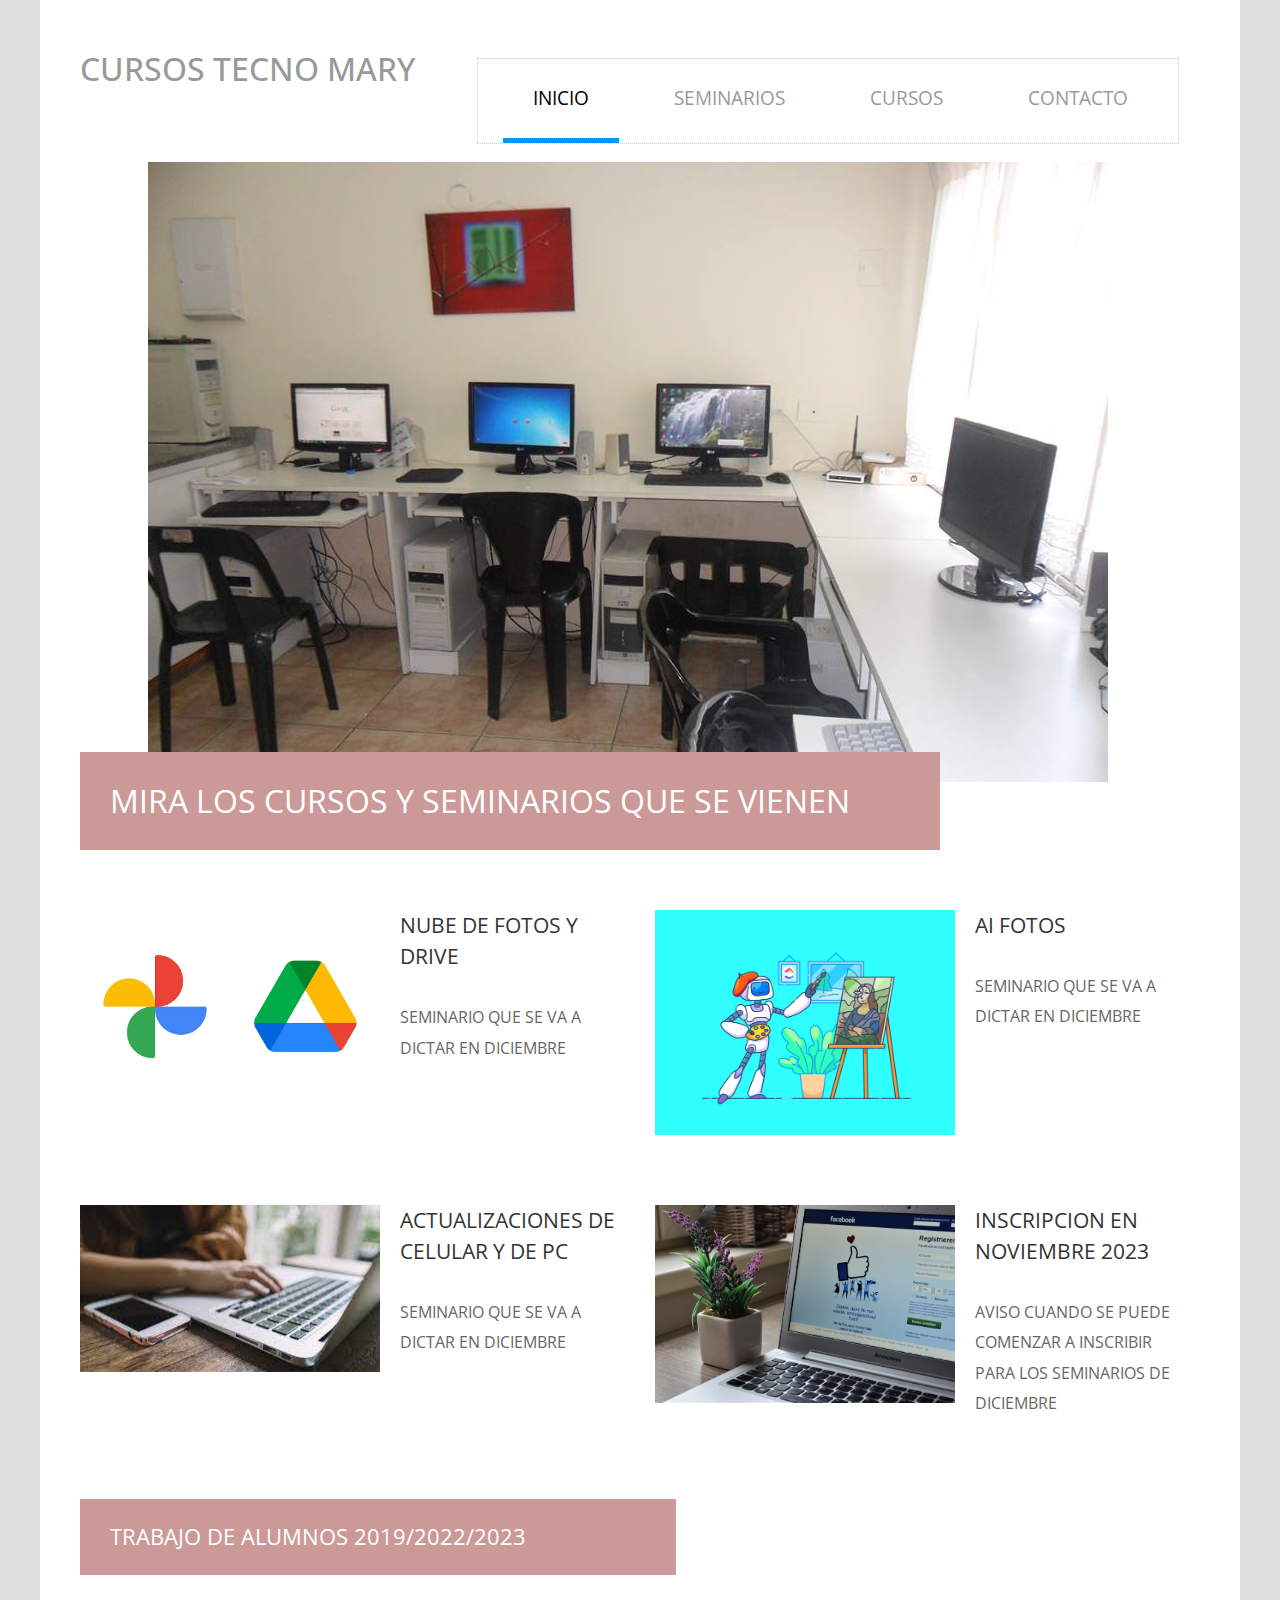
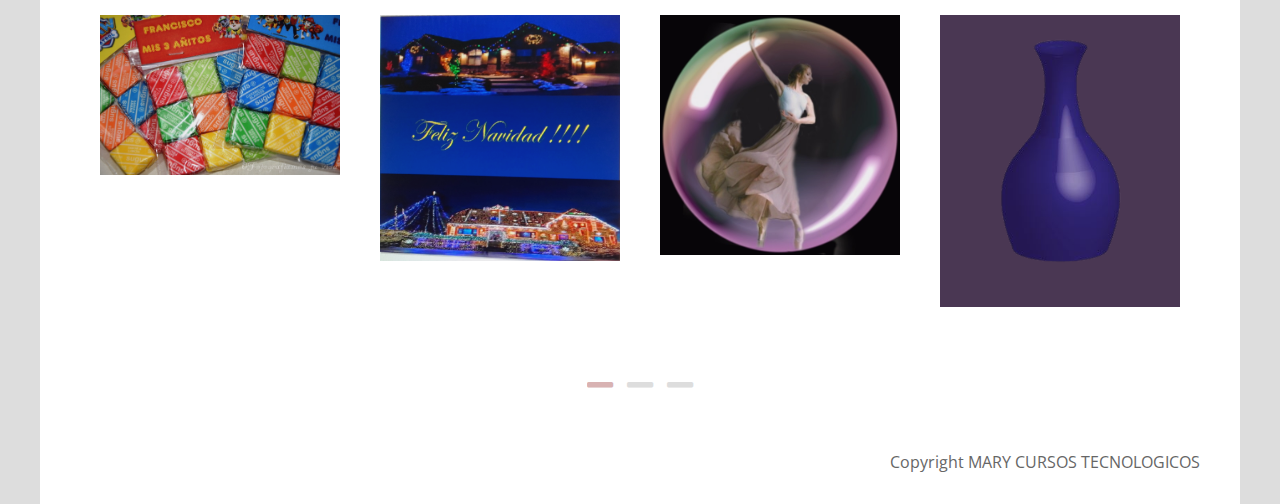
<file: index.html>
<!DOCTYPE html>
<html lang="en">
<head>
    <meta charset="UTF-8">
    <meta name="viewport" content="width=device-width, initial-scale=1.0">
    <meta http-equiv="X-UA-Compatible" content="ie=edge">
    
    <title>CURSOS TEGNOLOGICOS</title>
    
    <link href="https://fonts.googleapis.com/css?family=Open+Sans:400,800" rel="stylesheet" /> <!-- https://fonts.google.com/specimen/Open+Sans?selection.family=Open+Sans -->
    <link href="css/all.min.css" rel="stylesheet" /> <!-- https://fontawesome.com/ -->
    <link href="slick/slick.css" rel="stylesheet" /> <!-- https://kenwheeler.github.io/slick/ -->
    <link href="slick/slick-theme.css" rel="stylesheet" />
	<link href="css/bootstrap.min.css" rel="stylesheet" /> <!-- https://getbootstrap.com -->
	<link href="css/templatemo-new-vision.css" rel="stylesheet" />
<!--

New Vision Template

https://templatemo.com/tm-542-new-vision

-->
</head>
<body>
    <!-- Page Header -->
    <div class="container-fluid">
        <div class="tm-site-header">
            <div class="row">
                <div class="col-12 tm-site-header-col">
                    <div class="computer-icon">
                        <i class="computer-icon"></i>
                        <h5 class="tm-site-name">CURSOS TECNO MARY</h5>
                    </div>
                    <div class="tm-site-header-right tm-menu-container-outer">
                        
                        <!--Navbar-->
                        <nav class="navbar navbar-expand-lg">
                        
                          <!-- Collapse button -->
                          <button class="navbar-toggler toggler-example" type="button" data-toggle="collapse" data-target="#navbarSupportedContent1"
                            aria-controls="navbarSupportedContent1" aria-expanded="false" aria-label="Toggle navigation"><span class="dark-blue-text"><i
                                class="fas fa-bars fa-1x"></i></span></button>
                        
                          <!-- Collapsible content -->
                          <div class="collapse navbar-collapse tm-nav" id="navbarSupportedContent1">
                        
                            <!-- Links -->
                            <ul class="navbar-nav mr-auto">
                              <li class="nav-item active">
                                <a class="nav-link tm-nav-link" href="#">INICIO <span class="sr-only">(current)</span></a>
                              </li>
                              <li class="nav-item">
                                <a class="nav-link tm-nav-link" href="company.html">SEMINARIOS</a>
                              </li>
                              <li class="nav-item">
                                <a class="nav-link tm-nav-link" href="services.html">CURSOS</a>
                              </li>
                              <li class="nav-item">
                                <a class="nav-link tm-nav-link" href="contact.html">CONTACTO</a>
                              </li>
                            </ul>
                            <!-- Links -->
                        
                          </div>
                          <!-- Collapsible content -->
                        
                        </nav>
                        <!--/.Navbar-->
                    </div>
                </div>
            </div>
        </div>
        
        <div class="row">
            <div class="col-12">
                <div class="tm-main-bg"></div>        
            </div>
        </div>
        
        <!-- Main -->
        <main>
            <!-- Welcome section -->
            <section class="tm-welcome">
                <div class="row">
                    <div class="col-12">
                        <h2 class="tm-section-header tm-header-floating">MIRA LOS CURSOS Y SEMINARIOS QUE SE VIENEN</h2>         
                    </div>
                </div>
                
                <div class="row tm-welcome-row">
                    <article class="col-lg-6 tm-media">
                        <img src="img/2.jpg" alt="Welcome image" class="img-fluid tm-media-img" />
                        <div class="tm-media-body">
                            <a href="#" class="tm-article-link"><h3 class="tm-article-title text-uppercase">NUBE DE FOTOS Y DRIVE</h3></a>
                            <p> SEMINARIO QUE SE VA A DICTAR EN DICIEMBRE </p>
                        </div>
                    </article>
                    <article class="col-lg-6 tm-media">
                        <img src="img/3.png" alt="Welcome image" class="img-fluid tm-media-img" />
                        <div class="tm-media-body">
                            <a href="#" class="tm-article-link"><h3 class="tm-article-title text-uppercase">AI FOTOS</h3></a>
                            <p>SEMINARIO QUE SE VA A DICTAR EN DICIEMBRE </p>
                        </div>
                    </article>
                    <article class="col-lg-6 tm-media">
                        <img src="img/7.jpeg" alt="Welcome image" class="img-fluid tm-media-img" />
                        <div class="tm-media-body">
                            <a href="#" class="tm-article-link"><h3 class="tm-article-title text-uppercase">ACTUALIZACIONES DE CELULAR Y DE PC</h3></a>
                            <p>SEMINARIO QUE SE VA A DICTAR EN DICIEMBRE  </p>
                               
                        </div>
                    </article>
                    <article class="col-lg-6 tm-media">
                        <img src="img/1 (43).jpg" alt="Welcome image" class="img-fluid tm-media-img" />
                        <div class="tm-media-body">
                            <a href="#" class="tm-article-link"><h3 class="tm-article-title text-uppercase">INSCRIPCION EN NOVIEMBRE 2023</h3></a>
                            <p>AVISO CUANDO SE PUEDE COMENZAR A INSCRIBIR PARA LOS SEMINARIOS DE DICIEMBRE</p>
                        </div>
                    </article>
                </div>
                
            
            </section>
            
            <!-- Featured -->
            <section class="tm-featured">
                <div class="row">
                    <div class="col-12">
                        <h2 class="tm-section-header tm-section-header-small">TRABAJO DE ALUMNOS 2019/2022/2023</h2>        
                    </div>
                </div>
                
                <!-- Carousel -->
                <div class="grid tm-carousel">
                    <figure class="effect-honey">
                        <img src="img/1 (30).jpg" alt="Featured Item">
                        <figcaption>
                            <h4><i><span>Best</span> HTML Template</i></h4>
                        </figcaption>
                    </figure>
                    <figure class="effect-honey">
                        <img src="img/1 (17).jpg" alt="Featured Item">
                        <figcaption>
                            <h4><i><span>Top</span> CSS Theme</i></h4>
                        </figcaption>
                    </figure>
                    <figure class="effect-honey">
                        <img src="img/6.jpg" alt="Featured Item">
                        <figcaption>
                            <h4><i><span>Best</span> HTML Template</i></h4>
                        </figcaption>
                    </figure>
                    <figure class="effect-honey">
                        <img src="img/8.png" alt="Featured Item">
                        <figcaption>
                            <h4><i><span>Great</span> Web Theme</i></h4>
                        </figcaption>
                    </figure>
                    <figure class="effect-honey">
                        <img src="img/9.jpg" alt="Featured Item">
                        <figcaption>
                            <h4><i><span>Best</span> HTML Collection</i></h4>
                        </figcaption>
                    </figure>
                    <figure class="effect-honey">
                        <img src="img/10.jpg" alt="Featured Item">
                        <figcaption>
                            <h4><i><span>Max</span> CSS Layout</i></h4>
                        </figcaption>
                    </figure>
                    <figure class="effect-honey">
                        <img src="img/1 (2).jpg" alt="Featured Item">
                        <figcaption>
                            <h4><i><span>Best</span> HTML Layout</i></h4>
                        </figcaption>
                    </figure>
                    <figure class="effect-honey">
                        <img src="img/11.png" alt="Featured Item">
                        <figcaption>
                            <h4><i><span>Best</span> CSS Template</i></h4>
                        </figcaption>
                    </figure>
                </div>
            </section>
            
            <footer>
                Copyright MARY CURSOS TECNOLOGICOS 
            </footer>
            
        </main>
    </div>
    <script src="js/jquery-3.4.1.min.js"></script>
    <script src="slick/slick.min.js"></script>
    <script src="js/bootstrap.min.js"></script>
    <script src="js/templatemo-script.js"></script>
</body>
</html>
</file>
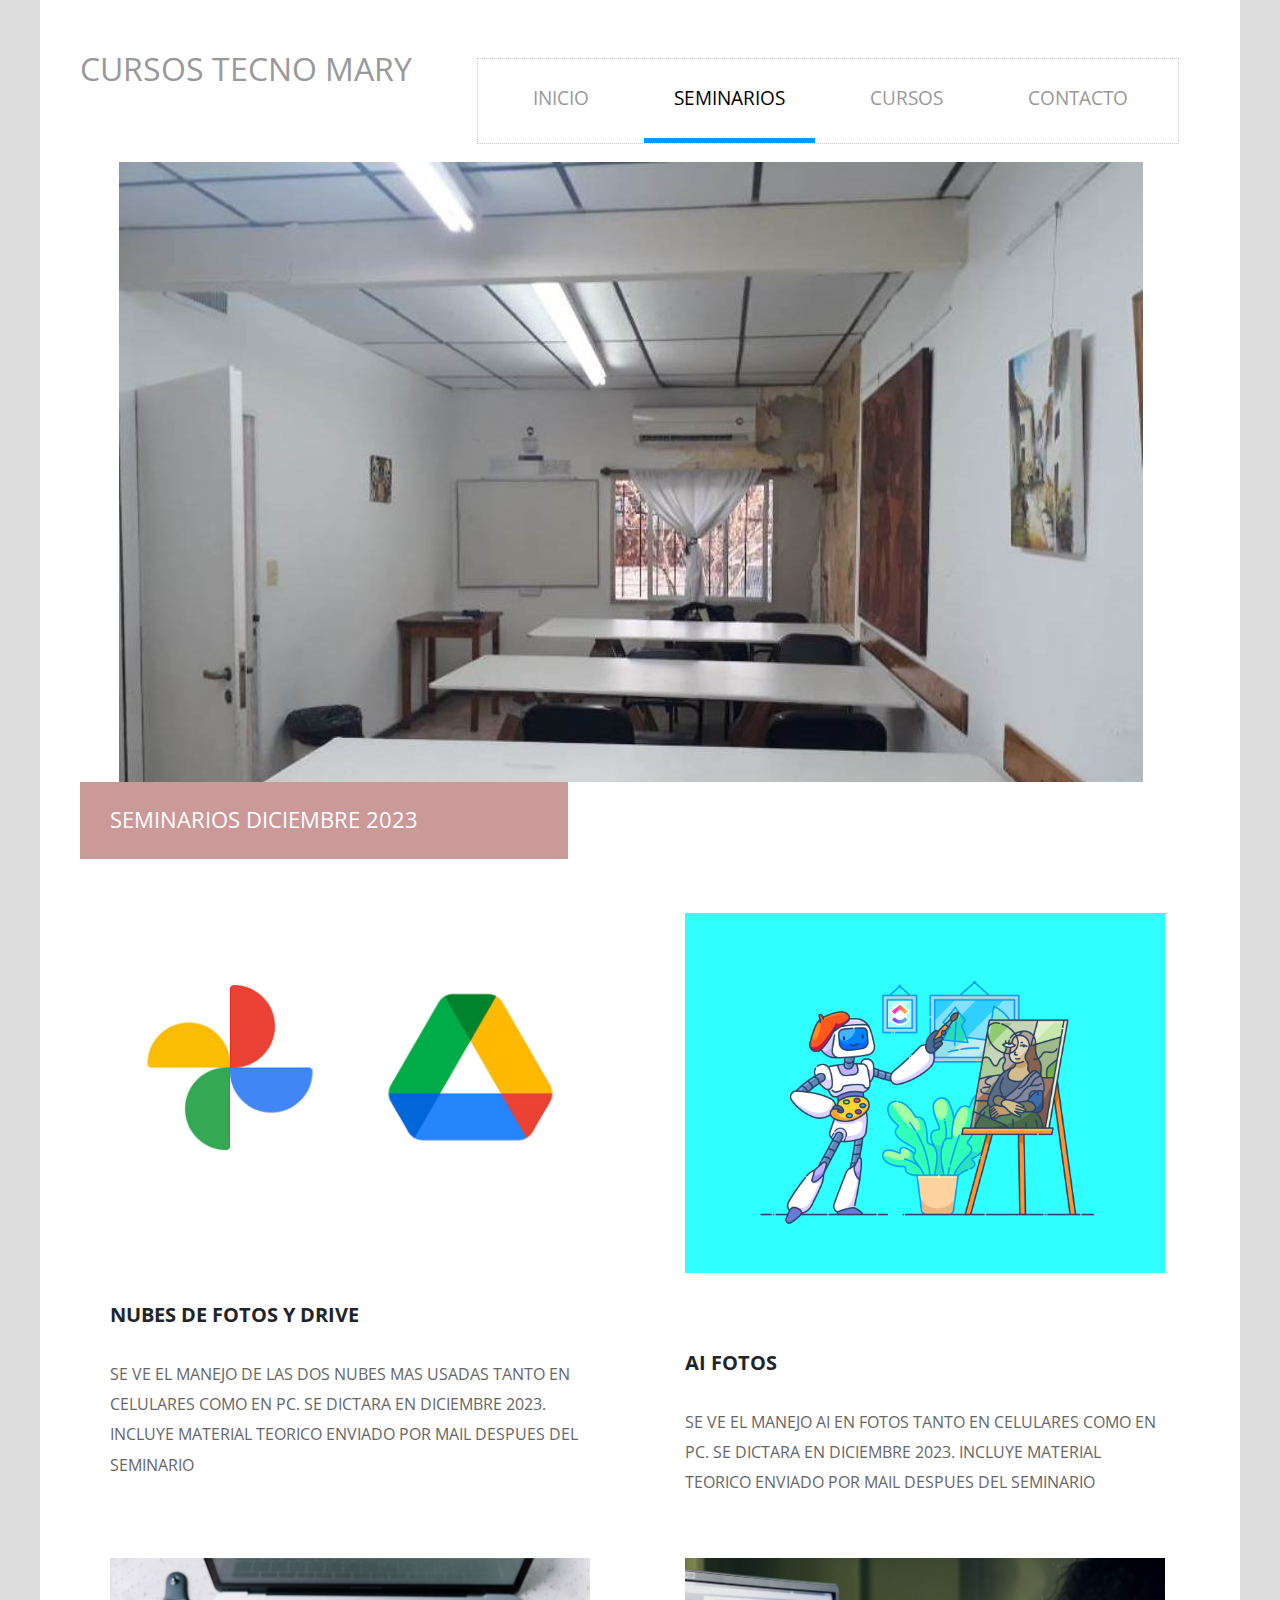
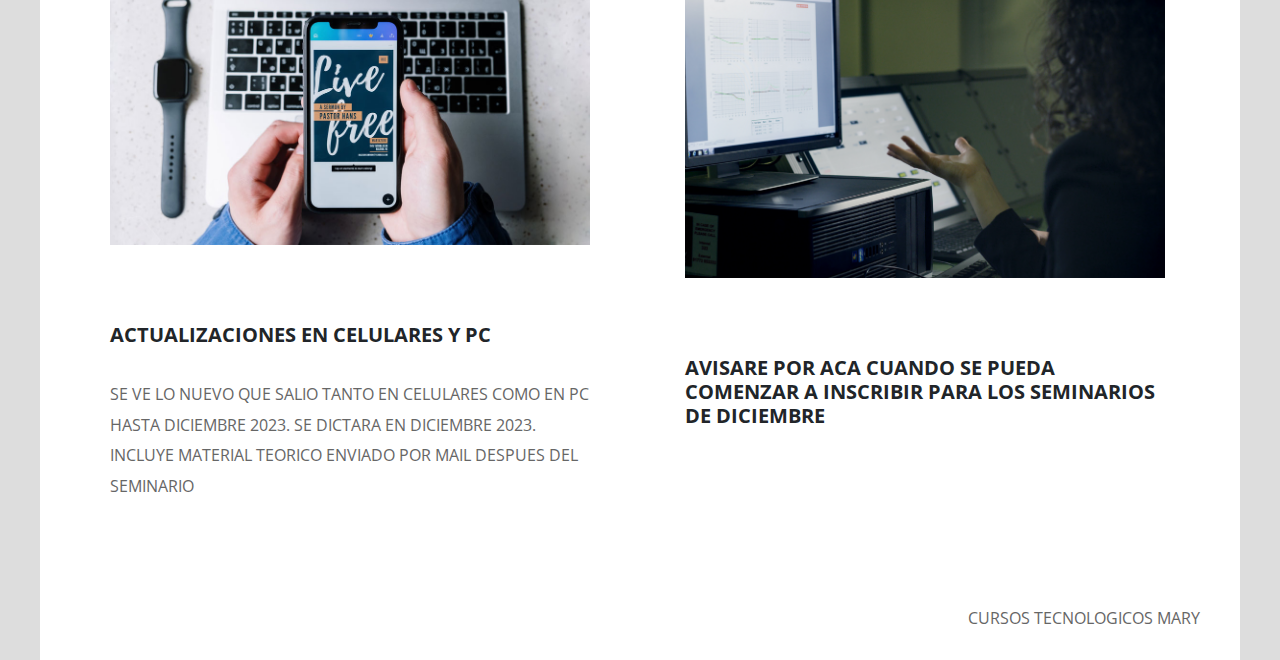
<file: company.html>
<!DOCTYPE html>
<html lang="en">
<head>
    <meta charset="UTF-8">
    <meta name="viewport" content="width=device-width, initial-scale=1.0">
    <meta http-equiv="X-UA-Compatible" content="ie=edge">
    
    <title>CURSOS TECNOLOGICOS MARY</title>
    
    <link href="https://fonts.googleapis.com/css?family=Open+Sans:400,800" rel="stylesheet" /> <!-- https://fonts.google.com/specimen/Open+Sans?selection.family=Open+Sans -->
    <link href="css/all.min.css" rel="stylesheet" /> <!-- https://fontawesome.com/ -->
    <link href="slick/slick.css" rel="stylesheet" /> <!-- https://kenwheeler.github.io/slick/ -->
    <link href="slick/slick-theme.css" rel="stylesheet" />
	<link href="css/bootstrap.min.css" rel="stylesheet" /> <!-- https://getbootstrap.com -->
	<link href="css/templatemo-new-vision.css" rel="stylesheet" />
<!--

New Vision Template

https://templatemo.com/tm-542-new-vision

-->
</head>
<body>
    <!-- Page Header -->
    <div class="container-fluid">
        <div class="tm-site-header">
            <div class="row">
                <div class="col-12 tm-site-header-col">
                    <div class="tm-site-header-left">
                       
                        <h1 class="tm-site-name">CURSOS TECNO MARY</h1>
                    </div>
                    <div class="tm-site-header-right tm-menu-container-outer">
                        
                        <!--Navbar-->
                        <nav class="navbar navbar-expand-lg">
                        
                          <!-- Collapse button -->
                          <button class="navbar-toggler toggler-example" type="button" data-toggle="collapse" data-target="#navbarSupportedContent1"
                            aria-controls="navbarSupportedContent1" aria-expanded="false" aria-label="Toggle navigation"><span class="dark-blue-text"><i
                                class="fas fa-bars fa-1x"></i></span></button>
                        
                          <!-- Collapsible content -->
                          <div class="collapse navbar-collapse tm-nav" id="navbarSupportedContent1">
                        
                            <!-- Links -->
                            <ul class="navbar-nav mr-auto">
                              <li class="nav-item">
                                <a class="nav-link tm-nav-link" href="index.html">INICIO <span class="sr-only">(current)</span></a>
                              </li>
                              <li class="nav-item active">
                                <a class="nav-link tm-nav-link" href="#">SEMINARIOS</a>
                              </li>
                              <li class="nav-item">
                                <a class="nav-link tm-nav-link" href="services.html">CURSOS</a>
                              </li>
                              <li class="nav-item">
                                <a class="nav-link tm-nav-link" href="contact.html">CONTACTO</a>
                              </li>
                            </ul>
                            <!-- Links -->
                        
                          </div>
                          <!-- Collapsible content -->
                        
                        </nav>
                        <!--/.Navbar-->
                    </div>
                </div>
            </div>
        </div>
        
        <div class="row">
            <div class="col-12">
                <div class="tm-main-bg tm-about-bg"></div>        
            </div>
        </div>
        
        <!-- Main -->
        <main>
           
                
        <section>       
                
                <div class="row tm-welcome-row-2">
                    <div class="col-12">
                        <h2 class="tm-section-header tm-section-header-small mb-4">SEMINARIOS DICIEMBRE 2023</h2>        
                    </div>
                    <div class="col-md-6">
                        <div class="tm-about-1">
                            <img src="img/2.jpg" alt="Image" class="img-fluid mb-5">
                            <p class="tm-article-text"><H5><STRONG>NUBES DE FOTOS Y DRIVE</STRONG></H5></p>
                            <BR>
                            <p>SE VE EL MANEJO DE LAS DOS NUBES MAS USADAS TANTO EN CELULARES COMO EN PC. SE DICTARA EN DICIEMBRE 2023. INCLUYE MATERIAL TEORICO ENVIADO POR MAIL DESPUES DEL SEMINARIO</p>
                        </div>    
                    </div>
                    <div class="col-md-6">
                        <div class="tm-about-1">
                            <img src="img/3.png" alt="Image" class="img-fluid mb-5">
                            <p class="tm-article-text"><H5><STRONG>AI FOTOS</STRONG></H5></p>
                            <BR>
                            <p>SE VE EL MANEJO AI EN FOTOS TANTO EN CELULARES COMO EN PC. SE DICTARA EN DICIEMBRE 2023. INCLUYE MATERIAL TEORICO ENVIADO POR MAIL DESPUES DEL SEMINARIO</p>
                        </div>    
                    </div>
               
                
           
            <div class="col-md-6">
                <div class="tm-about-1">
                    <img src="img/DISEÑO PARA REDES SOCIALES.jpg" alt="Image" class="img-fluid mb-5">
                    <p class="tm-article-text"><H5><STRONG>ACTUALIZACIONES EN CELULARES Y PC</STRONG></H5></p>
                    <BR>
                    <p>SE VE LO NUEVO QUE SALIO TANTO EN CELULARES COMO EN PC HASTA DICIEMBRE 2023. SE DICTARA EN DICIEMBRE 2023. INCLUYE MATERIAL TEORICO ENVIADO POR MAIL DESPUES DEL SEMINARIO</p>
                </div>    
            </div>
            <div class="col-md-6">
                <div class="tm-about-1">
                    <img src="img/1 (42).jpg" alt="Image" class="img-fluid mb-5">
                    <p class="tm-article-text"><H5><STRONG>AVISARE POR ACA CUANDO SE PUEDA COMENZAR A INSCRIBIR  PARA LOS SEMINARIOS DE DICIEMBRE</STRONG></H5></p>
                   
                </div>    
            </div>
        
            </section>
            
           
           
            
            <footer>
                CURSOS TECNOLOGICOS MARY
            </footer>
            
        </main>
    </div>
    <script src="js/jquery-3.4.1.min.js"></script>
    <script src="slick/slick.min.js"></script>
    <script src="js/bootstrap.min.js"></script>
    <script src="js/templatemo-script.js"></script>
</body>
</html>
</file>
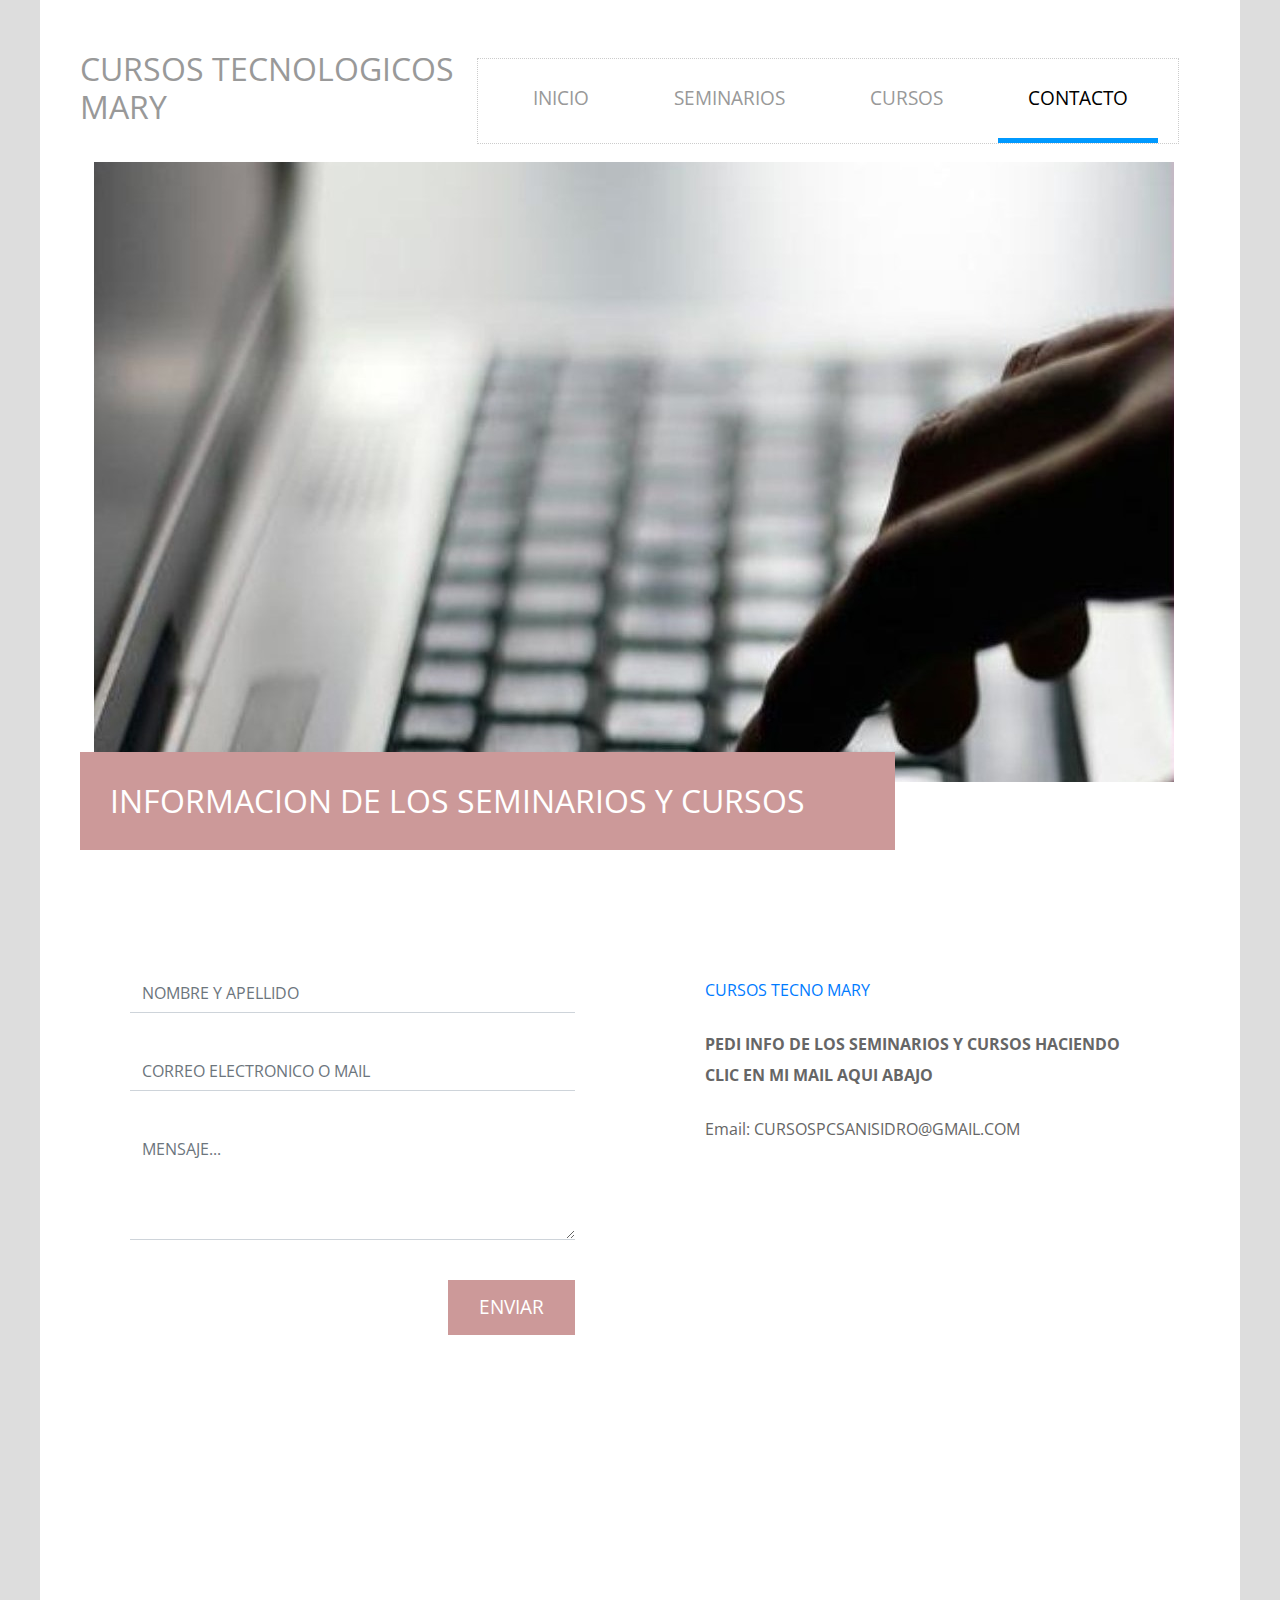
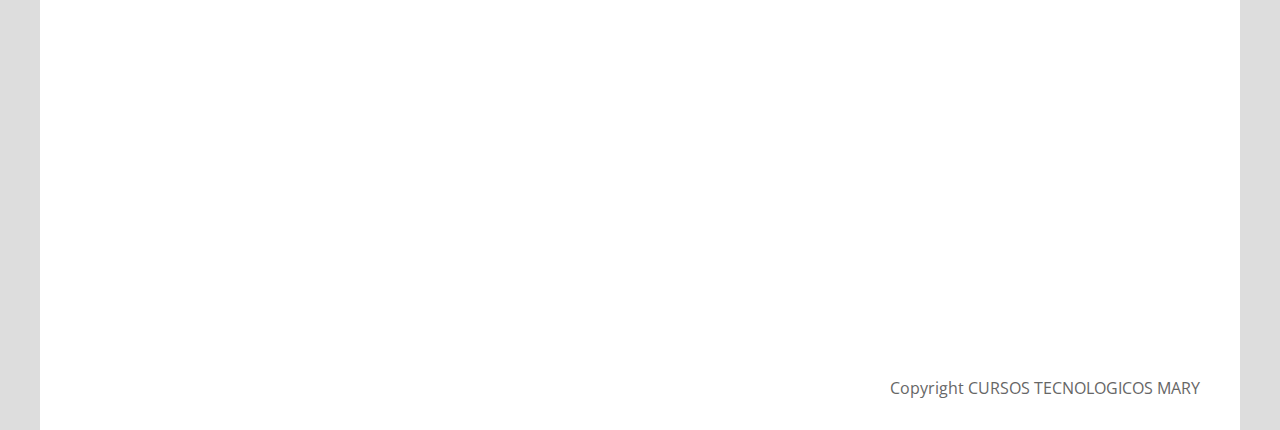
<file: contact.html>
<!DOCTYPE html>
<html lang="en">
<head>
    <meta charset="UTF-8">
    <meta name="viewport" content="width=device-width, initial-scale=1.0">
    <meta http-equiv="X-UA-Compatible" content="ie=edge">
    
    <title>CURSOS TECNOLOGICOS MARY</title>
    
    <link href="https://fonts.googleapis.com/css?family=Open+Sans:400,800" rel="stylesheet" /> <!-- https://fonts.google.com/specimen/Open+Sans?selection.family=Open+Sans -->
    <link href="css/all.min.css" rel="stylesheet" /> <!-- https://fontawesome.com/ -->
    <link href="css/bootstrap.min.css" rel="stylesheet" /> <!-- https://getbootstrap.com -->
	<link href="css/templatemo-new-vision.css" rel="stylesheet" />
<!--

New Vision Template

https://templatemo.com/tm-542-new-vision

-->
</head>
<body>
    <!-- Page Header -->
    <div class="container-fluid">
        <div class="tm-site-header">
            <div class="row">
                <div class="col-12 tm-site-header-col">
                    <div class="tm-site-header-left">
                       
                        <h1 class="tm-site-name">CURSOS TECNOLOGICOS MARY</h1>
                    </div>
                    <div class="tm-site-header-right tm-menu-container-outer">
                        
                        <!--Navbar-->
                        <nav class="navbar navbar-expand-lg">
                        
                          <!-- Collapse button -->
                          <button class="navbar-toggler toggler-example" type="button" data-toggle="collapse" data-target="#navbarSupportedContent1"
                            aria-controls="navbarSupportedContent1" aria-expanded="false" aria-label="Toggle navigation"><span class="dark-blue-text"><i
                                class="fas fa-bars fa-1x"></i></span></button>
                        
                          <!-- Collapsible content -->
                          <div class="collapse navbar-collapse tm-nav" id="navbarSupportedContent1">
                        
                            <!-- Links -->
                            <ul class="navbar-nav mr-auto">
                              <li class="nav-item">
                                <a class="nav-link tm-nav-link" href="index.html">INICIO <span class="sr-only">(current)</span></a>
                              </li>
                              <li class="nav-item">
                                <a class="nav-link tm-nav-link" href="company.html">SEMINARIOS</a>
                              </li>
                              <li class="nav-item">
                                <a class="nav-link tm-nav-link" href="services.html">CURSOS</a>
                              </li>
                              <li class="nav-item active">
                                <a class="nav-link tm-nav-link" href="#">CONTACTO</a>
                              </li>
                            </ul>
                            <!-- Links -->
                        
                          </div>
                          <!-- Collapsible content -->
                        
                        </nav>
                        <!--/.Navbar-->
                    </div>
                </div>
            </div>
        </div>
        
        <div class="row">
            <div class="col-12">
                <div class="tm-main-bg tm-contact-bg"></div>        
            </div>
        </div>
        
        <!-- Main -->
        <main>
            <!-- Welcome section -->
            <section class="tm-welcome">
                <div class="row">
                    <div class="col-12">
                        <h2 class="tm-section-header tm-header-floating">INFORMACION DE LOS SEMINARIOS Y CURSOS </h2>         
                    </div>
                </div>
                
                <div class="row tm-welcome-row">
                    <div class="col-lg-6 mb-5 tm-contact-box">
                      <div class="tm-contact-form-wrap">
                        <form id="contact-form" action="" method="post" class="tm-contact-form">
                            <div class="form-group">
                              <input type="text" id="contact_name" name="contact_name" class="form-control rounded-0 border-top-0 border-right-0 border-left-0" placeholder="NOMBRE Y APELLIDO" required="" />
                            </div>
                            <div class="form-group">
                              <input type="email" id="contact_email" name="contact_email" class="form-control rounded-0 border-top-0 border-right-0 border-left-0" placeholder="CORREO ELECTRONICO O MAIL" required="" />
                            </div>
                    
                            <div class="form-group">
                              <textarea rows="4" id="contact_message" name="contact_message" class="form-control rounded-0 border-top-0 border-right-0 border-left-0" placeholder="MENSAJE..." required=""></textarea>
                            </div>
                    
                            <div class="form-group mb-0">
                              <button type="submit" class="btn rounded-0 d-block ml-auto tm-btn-primary">
                                ENVIAR 
                              </button>
                            </div>
                          </form>
                      </div>                    
                    </div>
                    <div class="col-lg-6 mb-5 tm-contact-box">
                      <div class="tm-double-border-1 tm-border-gray">
                        <div class="tm-double-border-2 tm-border-gray tm-box-pad">
                            <p class="mb-4">
                              <a rel="nofollow" target="_parent" href="https://templatemo.com/tm-542-new-vision">CURSOS TECNO MARY</a>
                              <BR>
                              <P><strong>PEDI INFO DE LOS SEMINARIOS Y CURSOS HACIENDO CLIC  EN MI MAIL AQUI ABAJO </strong></P> 
                            
                           <BR>
                            
                            <p>Email: <a href="mailto:CURSOSPCSANISIDRO@GMAIL.COM" class="tm-link">CURSOSPCSANISIDRO@GMAIL.COM</a></p>
                        </div>                    
                      </div>                  
                    </div>
                </div>
                
                <div class="row pb-5">
                  <div class="mapouter">
                      <div class="gmap_canvas">
<!-- How to change your own map point
	1. Go to Google Maps
	2. Click on your location point
	3. Click "Share" and choose "Embed map" tab
	4. Copy only URL and paste it within the src="" field below
-->
                          <iframe width="100%" height="440" id="gmap_canvas"  src="https://www.google.com/maps/embed?pb=!1m14!1m12!1m3!1d6576.522204006135!2d-58.52135715891914!3d-34.49626429963039!2m3!1f0!2f0!3f0!3m2!1i1024!2i768!4f13.1!5e0!3m2!1ses!2sar!4v1695521490296!5m2!1ses!2sar" frameborder="0" scrolling="no" marginheight="0" marginwidth="0"></iframe>
                          
                      </div>
                  </div>
                </div>
              
            </section>
            
            <footer>
                Copyright CURSOS TECNOLOGICOS MARY
            </footer>
            
        </main>
    </div>
    <script src="js/jquery-3.4.1.min.js"></script>
    <script src="js/bootstrap.min.js"></script>
    <script src="js/templatemo-script.js"></script>
</body>
</html>
</file>
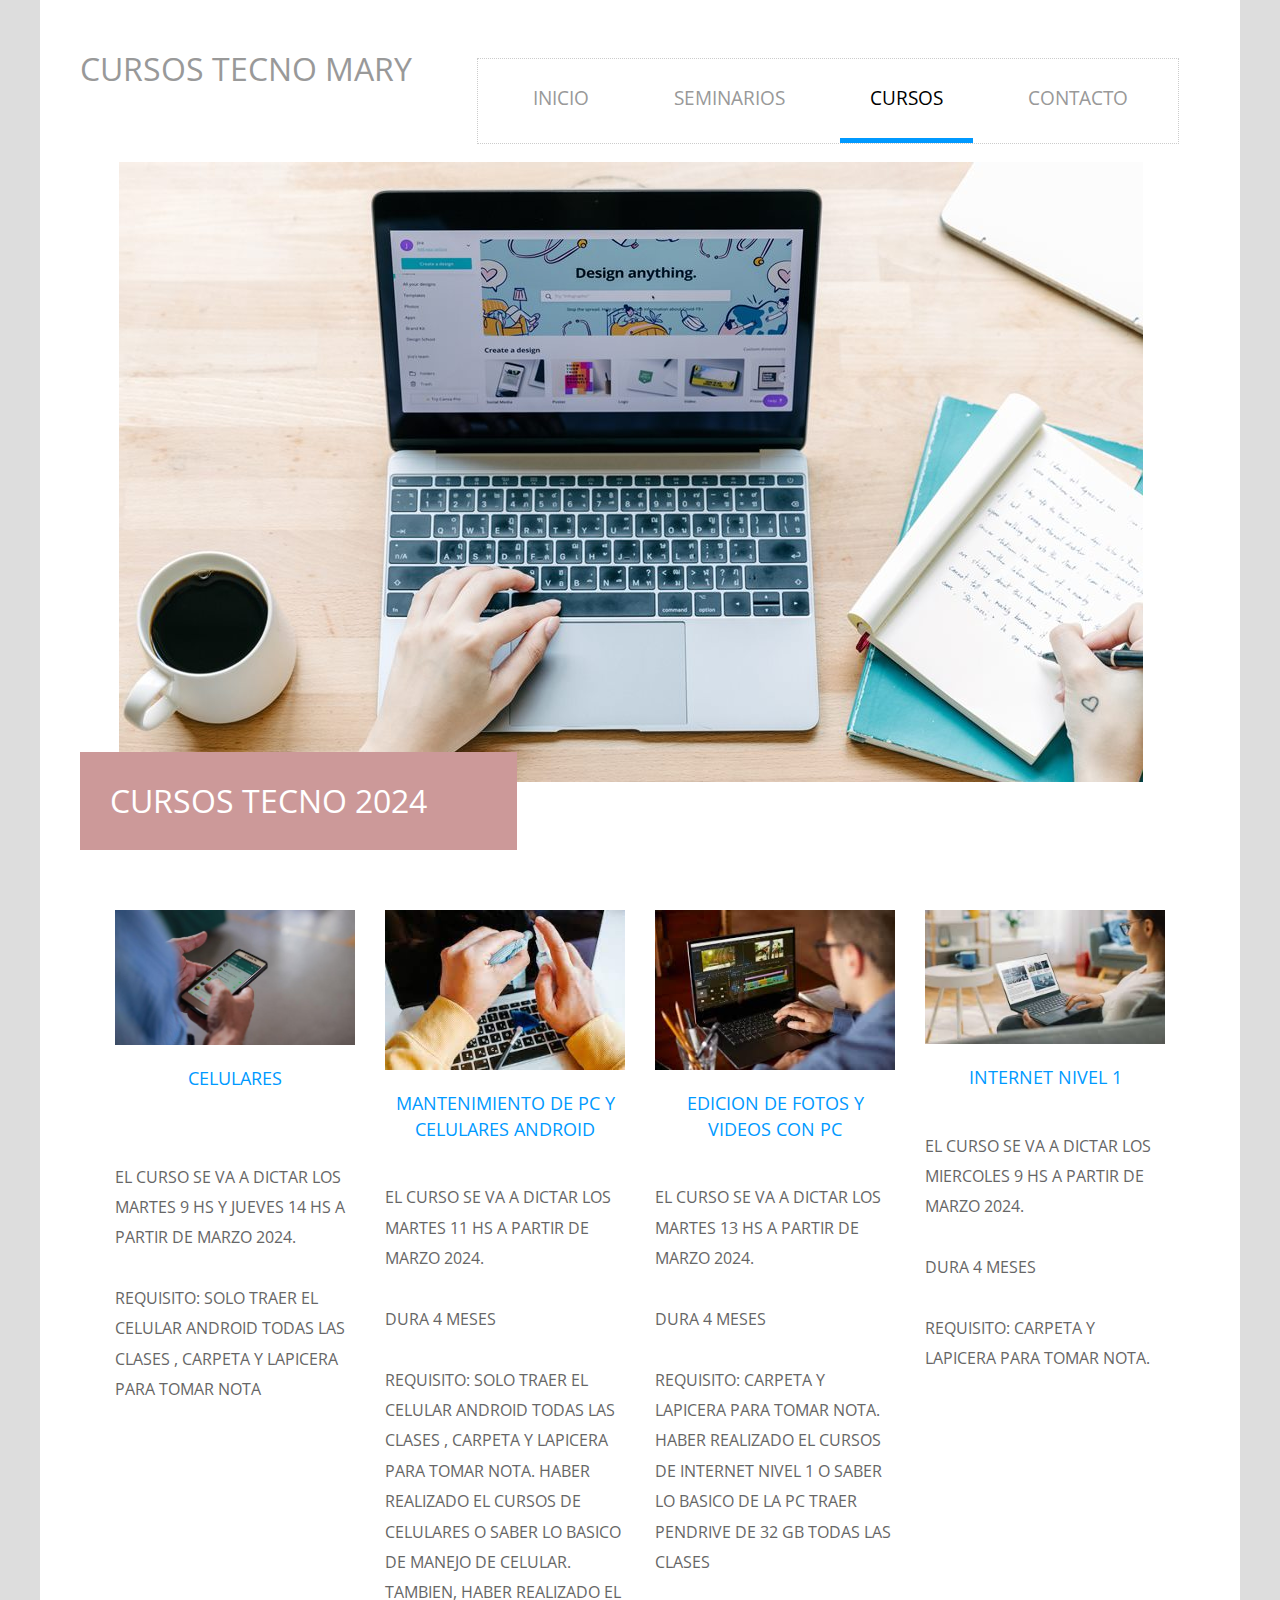
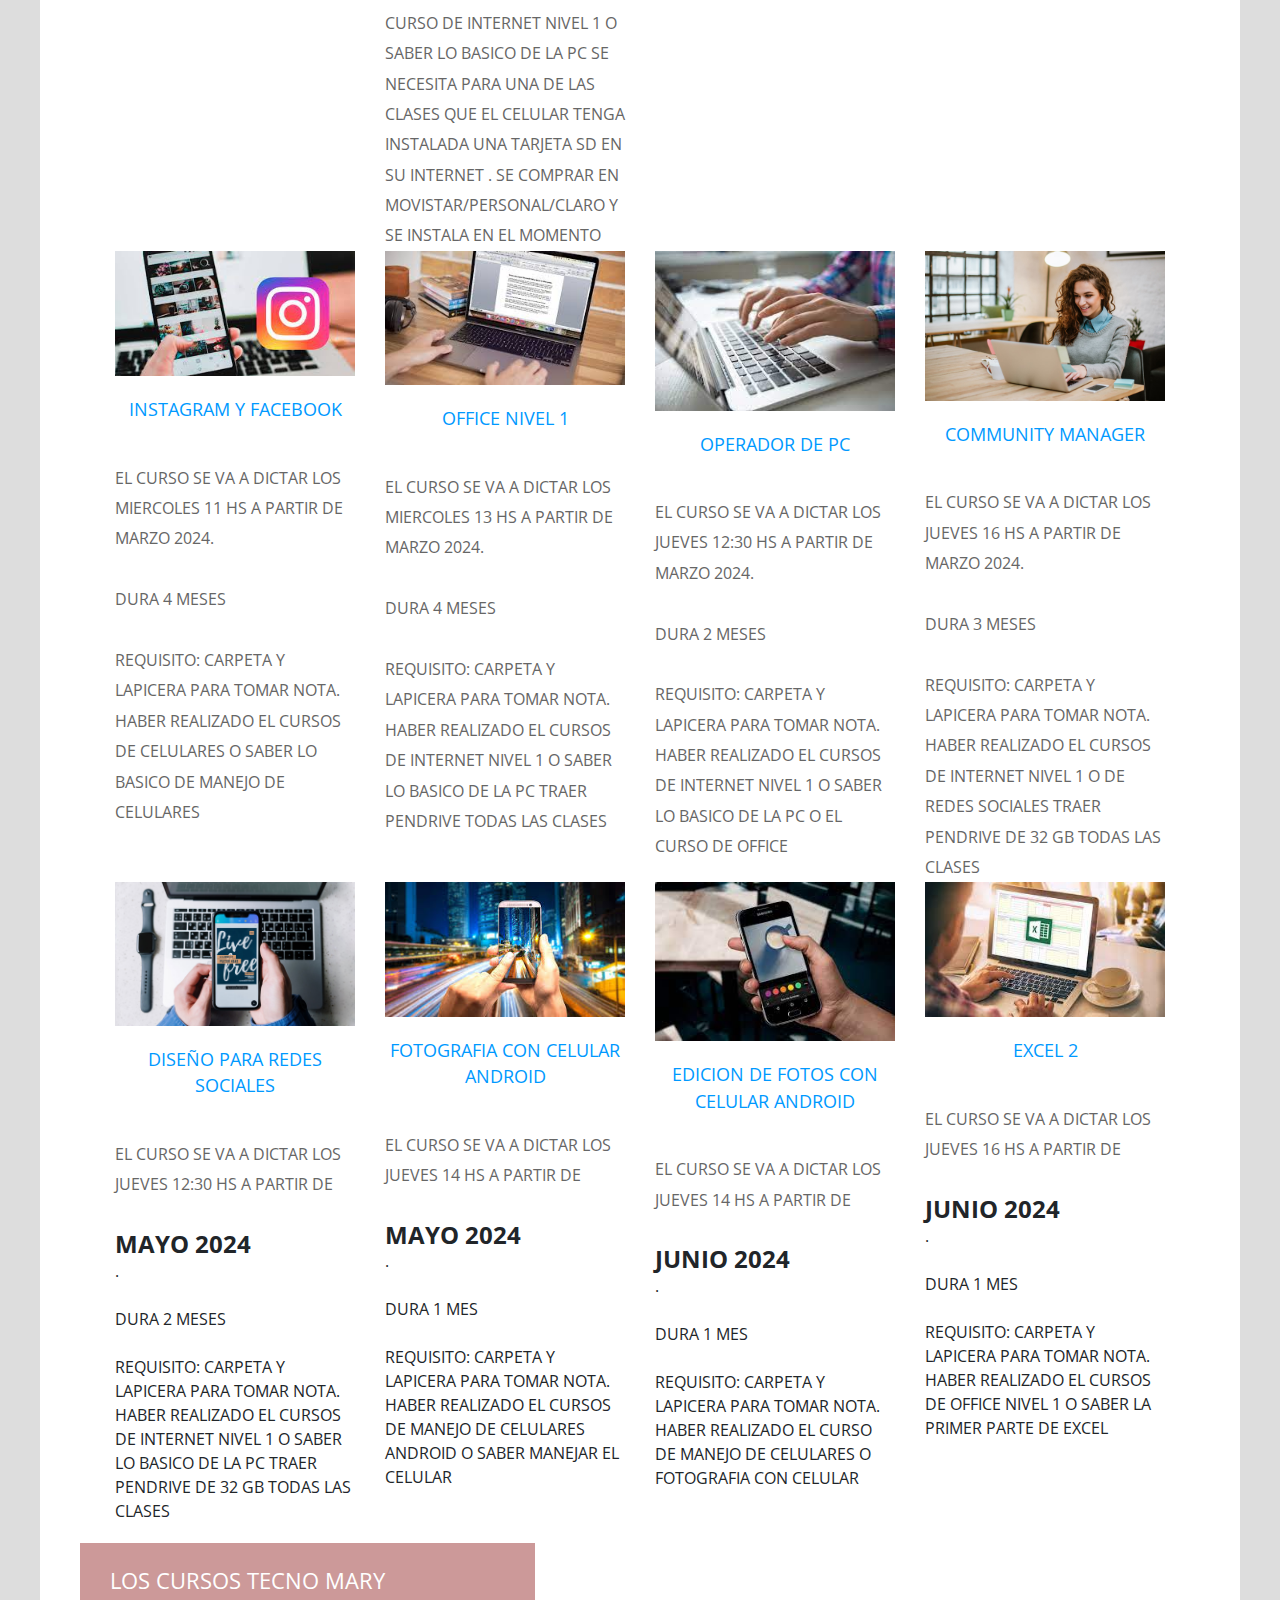
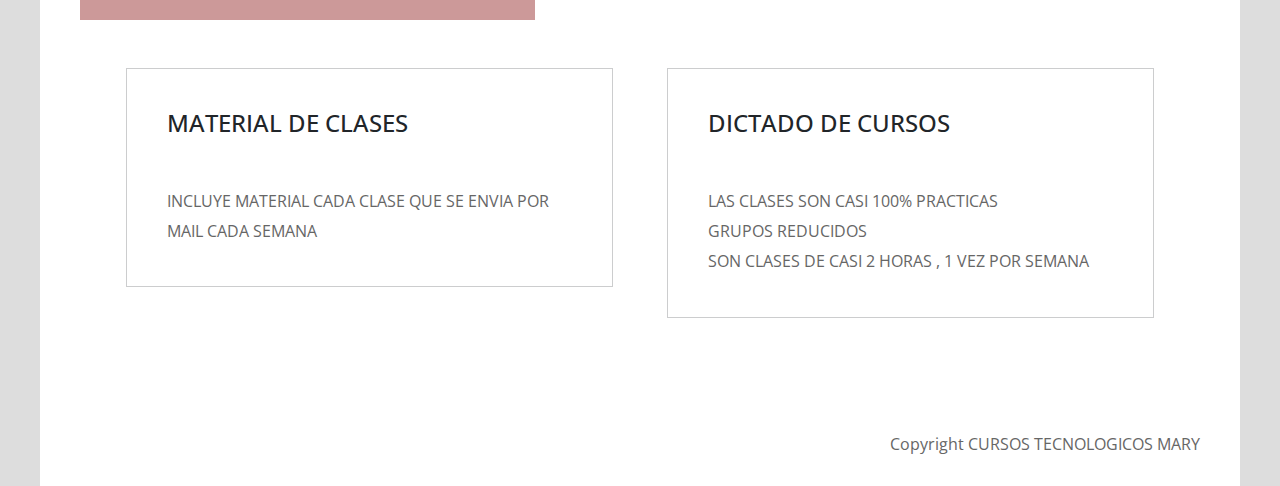
<file: services.html>
<!DOCTYPE html>
<html lang="en">
<head>
    <meta charset="UTF-8">
    <meta name="viewport" content="width=device-width, initial-scale=1.0">
    <meta http-equiv="X-UA-Compatible" content="ie=edge">
    
    <title>New Vision - Page 3</title>
    
    <link href="https://fonts.googleapis.com/css?family=Open+Sans:400,800" rel="stylesheet" /> <!-- https://fonts.google.com/specimen/Open+Sans?selection.family=Open+Sans -->
    <link href="css/all.min.css" rel="stylesheet" /> <!-- https://fontawesome.com/ -->
    <link href="css/bootstrap.min.css" rel="stylesheet" /> <!-- https://getbootstrap.com -->
	<link href="css/templatemo-new-vision.css" rel="stylesheet" />
<!--

New Vision Template

https://templatemo.com/tm-542-new-vision

-->
</head>
<body>
    <!-- Page Header -->
    <div class="container-fluid">
        <div class="tm-site-header">
            <div class="row">
                <div class="col-12 tm-site-header-col">
                    <div class="tm-site-header-left">
                       
                        <h1 class="tm-site-name">CURSOS TECNO MARY</h1>
                    </div>
                    <div class="tm-site-header-right tm-menu-container-outer">
                        
                        <!--Navbar-->
                        <nav class="navbar navbar-expand-lg">
                        
                          <!-- Collapse button -->
                          <button class="navbar-toggler toggler-example" type="button" data-toggle="collapse" data-target="#navbarSupportedContent1"
                            aria-controls="navbarSupportedContent1" aria-expanded="false" aria-label="Toggle navigation"><span class="dark-blue-text"><i
                                class="fas fa-bars fa-1x"></i></span></button>
                        
                          <!-- Collapsible content -->
                          <div class="collapse navbar-collapse tm-nav" id="navbarSupportedContent1">
                        
                            <!-- Links -->
                            <ul class="navbar-nav mr-auto">
                              <li class="nav-item">
                                <a class="nav-link tm-nav-link" href="index.html">INICIO <span class="sr-only">(current)</span></a>
                              </li>
                              <li class="nav-item">
                                <a class="nav-link tm-nav-link" href="company.html">SEMINARIOS</a>
                              </li>
                              <li class="nav-item active">
                                <a class="nav-link tm-nav-link" href="#">CURSOS</a>
                              </li>
                              <li class="nav-item">
                                <a class="nav-link tm-nav-link" href="contact.html">CONTACTO</a>
                              </li>
                            </ul>
                            <!-- Links -->
                        
                          </div>
                          <!-- Collapsible content -->
                        
                        </nav>
                        <!--/.Navbar-->
                    </div>
                </div>
            </div>
        </div>
        
        <div class="row">
            <div class="col-12">
                <div class="tm-main-bg tm-services-bg"></div>        
            </div>
        </div>
        
        <!-- Main -->
        <main>
            <!-- Welcome section -->
            <section class="tm-welcome">
                <div class="row">
                    <div class="col-12">
                        <h2 class="tm-section-header tm-header-floating">CURSOS TECNO  2024</h2>         
                    </div>
                </div>
                
                <div class="row tm-welcome-row tm-services">
                    <div class="col-md-3 col-sm-6">
                        <figure class="tm-services-img">
                            <img src="img/CELU.jpg" alt="Image" class="img-fluid">        
                            <figcaption class="tm-service-description">CELULARES</figcaption>
                        </figure>
                        <P><BR>
                            EL CURSO  SE VA A DICTAR LOS MARTES 9 HS Y JUEVES 14 HS A PARTIR DE MARZO 2024.
                            <BR>
                                <BR>
                            REQUISITO: SOLO TRAER EL CELULAR ANDROID TODAS LAS CLASES , CARPETA Y LAPICERA PARA TOMAR NOTA
                        </P>
                    </div>
                    <div class="col-md-3 col-sm-6">
                        <figure class="tm-services-img">
                            <img src="img/MANT PC Y CEL.jpeg" alt="Image" class="img-fluid">        
                            <figcaption class="tm-service-description">MANTENIMIENTO DE PC Y CELULARES ANDROID</figcaption>
                        </figure>
                        <P>EL CURSO  SE VA A DICTAR LOS MARTES 11 HS  A PARTIR DE MARZO 2024. 
                            <BR>
                                <BR>
                            DURA 4 MESES
                            <BR>
                                <BR>
                            REQUISITO: SOLO TRAER EL CELULAR ANDROID TODAS LAS CLASES , CARPETA Y LAPICERA PARA TOMAR NOTA. HABER REALIZADO EL CURSOS DE CELULARES O SABER LO BASICO DE MANEJO DE CELULAR. TAMBIEN, HABER REALIZADO EL CURSO DE INTERNET NIVEL 1 O SABER LO BASICO DE LA PC
                        SE NECESITA PARA UNA DE LAS CLASES QUE EL CELULAR TENGA INSTALADA UNA TARJETA SD EN SU INTERNET . SE COMPRAR EN MOVISTAR/PERSONAL/CLARO Y SE INSTALA EN EL MOMENTO</P>
                    </div>
                    <div class="col-md-3 col-sm-6">
                        <figure class="tm-services-img">
                            <img src="img/EDIC VIDEOS.jpeg" alt="Image" class="img-fluid">    
                            <figcaption class="tm-service-description">EDICION DE FOTOS Y VIDEOS CON PC</figcaption>
                        </figure>
                        <P>EL CURSO  SE VA A DICTAR LOS MARTES 13 HS  A PARTIR DE MARZO 2024. 
                            <BR>
                                <BR>
                            DURA 4 MESES
                            <BR>
                                <BR>
                            REQUISITO:  CARPETA Y LAPICERA PARA TOMAR NOTA. HABER REALIZADO EL CURSOS DE  INTERNET NIVEL 1 O SABER LO BASICO DE LA PC
                        TRAER PENDRIVE DE 32 GB TODAS LAS CLASES</P>
                    </div>
                    <div class="col-md-3 col-sm-6">
                        <figure class="tm-services-img">
                            <img src="img/INTERNET.jpeg" alt="Image" class="img-fluid">    
                            <figcaption class="tm-service-description">INTERNET NIVEL 1</figcaption>
                        </figure>
                        <P>EL CURSO  SE VA A DICTAR LOS MIERCOLES 9 HS  A PARTIR DE MARZO 2024. 
                            <BR>
                                <BR>
                            DURA 4 MESES
                            <BR>
                                <BR>
                            REQUISITO:  CARPETA Y LAPICERA PARA TOMAR NOTA. </P>
                    </div>
                    <div class="col-md-3 col-sm-6">
                        <figure class="tm-services-img">
                            <img src="img/INSTAGRAM Y FACEBOOK.jpeg" alt="Image" class="img-fluid">    
                            <figcaption class="tm-service-description">INSTAGRAM Y FACEBOOK</figcaption>
                        </figure>
                        <P>EL CURSO  SE VA A DICTAR LOS MIERCOLES 11 HS  A PARTIR DE MARZO 2024. 
                            <BR>
                                <BR>
                            DURA 4 MESES
                            <BR>
                                <BR>
                            REQUISITO:  CARPETA Y LAPICERA PARA TOMAR NOTA. HABER REALIZADO EL CURSOS DE CELULARES O SABER LO BASICO DE MANEJO DE CELULARES</P>
                    </div>
                    <div class="col-md-3 col-sm-6">
                        <figure class="tm-services-img">
                            <img src="img/OFFICE 2.jpeg" alt="Image" class="img-fluid">    
                            <figcaption class="tm-service-description">OFFICE NIVEL 1</figcaption>
                        </figure>
                        <P>EL CURSO  SE VA A DICTAR LOS MIERCOLES 13 HS  A PARTIR DE MARZO 2024. 
                            <BR>
                                <BR>
                            DURA 4 MESES
                            <BR>
                                <BR>
                            REQUISITO:  CARPETA Y LAPICERA PARA TOMAR NOTA. HABER REALIZADO EL CURSOS DE  INTERNET NIVEL 1 O SABER LO BASICO DE LA PC
                            TRAER PENDRIVE  TODAS LAS CLASES</P>
                    </div>
                    <div class="col-md-3 col-sm-6">
                        <figure class="tm-services-img">
                            <img src="img/OPERADOR DE PC.jpeg" alt="Image" class="img-fluid">    
                            <figcaption class="tm-service-description">OPERADOR DE PC</figcaption>
                        </figure>
                        <P>EL CURSO  SE VA A DICTAR LOS JUEVES 12:30 HS  A PARTIR DE MARZO 2024. 
                            <BR>
                                <BR>
                            DURA 2 MESES
                            <BR>
                                <BR>
                            REQUISITO:  CARPETA Y LAPICERA PARA TOMAR NOTA. HABER REALIZADO EL CURSOS DE  INTERNET NIVEL 1 O SABER LO BASICO DE LA PC O EL CURSO DE OFFICE</P>
                        </div>
                    <div class="col-md-3 col-sm-6">
                        <figure class="tm-services-img">
                            <img src="img/COMMUNITY.jpg" alt="Image" class="img-fluid">    
                            <figcaption class="tm-service-description">COMMUNITY MANAGER</figcaption>
                        </figure>
                        <P>EL CURSO  SE VA A DICTAR LOS JUEVES 16 HS  A PARTIR DE MARZO 2024. 
                            <BR>
                                <BR>
                            DURA 3 MESES
                            <BR>
                                <BR>
                            REQUISITO:  CARPETA Y LAPICERA PARA TOMAR NOTA. HABER REALIZADO EL CURSOS DE  INTERNET NIVEL 1 O DE REDES SOCIALES
                            TRAER PENDRIVE DE 32 GB TODAS LAS CLASES</P>
                    </div>
                    <div class="col-md-3 col-sm-6">
                        <figure class="tm-services-img">
                            <img src="img/DISEÑO PARA REDES SOCIALES.jpg" alt="Image" class="img-fluid">    
                            <figcaption class="tm-service-description">DISEÑO PARA REDES SOCIALES</figcaption>
                        </figure>
                        <P>EL CURSO  SE VA A DICTAR LOS JUEVES 12:30  HS  A PARTIR DE 
                            <BR>
                                <BR>
                            <H4><STRONG>MAYO 2024</STRONG></H4> . 
                            <BR>
                                <BR>
                            DURA 2 MESES
                            <BR>
                                <BR>
                            REQUISITO:  CARPETA Y LAPICERA PARA TOMAR NOTA. HABER REALIZADO EL CURSOS DE  INTERNET NIVEL 1 O SABER LO BASICO DE LA PC
                            TRAER PENDRIVE DE 32 GB TODAS LAS CLASES</P>
                    </div>
                <div class="col-md-3 col-sm-6">
                    <figure class="tm-services-img">
                        <img src="img/FOTO CEL.jpeg" alt="Image" class="img-fluid">    
                        <figcaption class="tm-service-description">FOTOGRAFIA CON CELULAR ANDROID</figcaption>
                    </figure>
                    <P>EL CURSO  SE VA A DICTAR LOS JUEVES  14 HS  A PARTIR DE 
                        <BR>
                            <BR>
                        <H4><STRONG>MAYO 2024</STRONG></H4> . 
                        <BR>
                            <BR>
                        DURA 1 MES
                        <BR>
                            <BR>
                        REQUISITO:  CARPETA Y LAPICERA PARA TOMAR NOTA. HABER REALIZADO EL CURSOS DE  MANEJO DE CELULARES ANDROID O  SABER MANEJAR EL CELULAR</P>
                </div>
            <div class="col-md-3 col-sm-6">
                <figure class="tm-services-img">
                    <img src="img/EDICION DE FOTOS.jpeg" alt="Image" class="img-fluid">    
                    <figcaption class="tm-service-description">EDICION DE FOTOS CON CELULAR ANDROID</figcaption>
                </figure>
                <P>EL CURSO  SE VA A DICTAR LOS JUEVES 14  HS  A PARTIR DE 
                    <BR>
                        <BR>
                    <H4><STRONG>JUNIO 2024</STRONG></H4> . 
                    <BR>
                        <BR>
                    DURA 1 MES
                    <BR>
                        <BR>
                    REQUISITO:  CARPETA Y LAPICERA PARA TOMAR NOTA. HABER REALIZADO EL CURSO DE MANEJO DE CELULARES O FOTOGRAFIA CON CELULAR</P>
            </div>
    <div class="col-md-3 col-sm-6">
            <figure class="tm-services-img">
                <img src="img/EXCEL 2.jpeg" alt="Image" class="img-fluid">    
                <figcaption class="tm-service-description">EXCEL 2</figcaption>
            </figure>
            <P>EL CURSO  SE VA A DICTAR LOS JUEVES 16 HS  A PARTIR DE 
                <BR>
                    <BR>
                <H4><STRONG>JUNIO 2024</STRONG></H4> . 
                <BR>
                    <BR>
                DURA 1 MES
                <BR>
                    <BR>
                REQUISITO:  CARPETA Y LAPICERA PARA TOMAR NOTA. HABER REALIZADO EL CURSOS DE  OFFICE NIVEL 1 O SABER LA PRIMER PARTE DE EXCEL</P>
        </div>
                </div>
                <div class="row">
                    <div class="col-12">
                        <h2 class="tm-section-header tm-section-header-small mb-5">LOS CURSOS TECNO MARY</h2>        
                    </div>
                </div>
                <div class="row tm-approach-row">
                    <div class="col-md-6">
                        <div class="tm-approach-box">
                            <div class="tm-media tm-media-2 tm-media-v-center tm-solid-border">
                                
                                <div>
                                    <p><H4>MATERIAL DE CLASES</H4></P>
                                        <BR>
                                            <BR>
                                        <p>  INCLUYE MATERIAL CADA CLASE QUE SE ENVIA POR MAIL CADA SEMANA</p>
                                </div>
                            </div>        
                        </div>
                    </div>
                    <div class="col-md-6">
                        <div class="tm-approach-box">
                            <div class="tm-media tm-media-2 tm-media-v-center tm-solid-border">
                                
                                <div>
                                    <p><H4>DICTADO DE CURSOS</H4></P>
                                        <BR>
                                            <BR>
                                        <p>  LAS CLASES SON CASI 100% PRACTICAS
                                            <BR>
                                                GRUPOS REDUCIDOS
                                                <BR>
                                                SON CLASES DE CASI 2 HORAS , 1 VEZ POR SEMANA
                                        </p>
                                </div>
                            </div>        
                        </div>
                    </div>
            </section>
            
            
            
            <footer>
                Copyright  CURSOS TECNOLOGICOS MARY
            </footer>
            
        </main>
    </div>
    <script src="js/jquery-3.4.1.min.js"></script>
    <script src="js/bootstrap.min.js"></script>
    <script src="js/templatemo-script.js"></script>
</body>
</html>
</file>
<file: css/templatemo-new-vision.css>
/*

New Vision Template

https://templatemo.com/tm-542-new-vision



    COLORS
    
    Title: #333 (Dark Gray)
    Text: #666 (Gray)
    Hover: #09F (Blue)
    Button: #C99 (Pink)
    
*/

ul, h1, h2, h3, h4, p, figure {
    padding: 0;
    margin: 0;
}

body {
  font-family: 'Open Sans', Arial, sans-serif;
  font-size: 16px;
  background-color: #ddd;
  overflow-x: hidden;
}

a { 
    transition: all 0.3s ease; 
    text-decoration: none;
}

a:hover { text-decoration: none; }
button:focus { outline: none; }

h1, h2, h3 {
    color: #333;
    font-weight: 400;
}

p {
    color: #666;
    line-height: 1.9;
}

.tm-color-primary { color: #09F; }

.navbar-toggler {
    padding: 10px 15px;
    border-color: #d4d4d4;
}

.container-fluid {
    max-width: 1200px;
    background-color: white;
    padding-left: 40px;
    padding-right: 40px;
}

@media (max-width: 992px) {
    .container-fluid {
        padding-left: 15px;
        padding-right: 15px;
    }
}

.tm-site-header { padding-top: 50px; }

@media (max-width: 992px) {
    .tm-site-header {
        padding-top: 30px;
        padding-bottom: 30px;
    }
}

.tm-site-header-col {
    display: flex;
    justify-content: space-between;
}

.tm-site-icon { padding: 10px; color: #999; }

.tm-site-name {
    display: inline-block;
    text-transform: uppercase;
    font-size: 2rem;
    color: #999;
}

.tm-main-bg {
    background-image: url(../img/1\ \(55\).jpg);
    background-repeat: no-repeat;
    background-position: 45% top;
    height: 800px;
    min-height: 500px;
    margin-left: -40px;
    margin-right: -40px;
}

.tm-about-bg { background-image: url(../img/12.jpg); 
    Background-repeat: no-repeat;
    background-position: 45% top;
    height: 800px;
    min-height: 500px;
    margin-left: -40px;
    margin-right: -40px;
}
.tm-services-bg { background-image: url(../img/13.jpg); 
    Background-repeat: no-repeat;
    background-position: 45% top;
    height: 800px;
    min-height: 500px;
    margin-left: -40px;
    margin-right: -40px;
}
.tm-contact-bg { background-image: url(../img/14.jpg);
    Background-repeat: no-repeat;
    background-position: 45% top;
    height: 800px;
    min-height: 500px;
    margin-left: -40px;
    margin-right: -40px;
 }

@media (max-width: 992px) {
    .tm-contact-bg { background-position: 80% top; }
}

nav > ul > li { list-style: none; }

.tm-nav {
    border: 1px dotted #ccc;
    margin: 0 5px 10px;
}

.tm-nav > ul {
    display: flex;
    flex-direction: row;
    padding-right: 20px;
}

@media (max-width: 992px) {
    .tm-nav > ul {
        flex-direction: column;
        padding-right: 0;
    }
}

.tm-nav-link {
    font-size: 1.2rem;
    text-decoration: none;
    color: #999;
    display: inline-block;
    padding: 25px 30px;
    margin-left: 25px;
    border-bottom: 5px solid transparent;
}

@media (min-width: 1080px) {
    .navbar-expand-lg .navbar-nav .nav-link {
        padding-right: 30px;
        padding-left: 30px;
    }    
}

.nav-item .tm-nav-link:hover,
.nav-item.active .tm-nav-link {
    color: #000;
    border-bottom: 5px solid #09F;
    border-left: none;
}

@media (max-width: 992px) {
    .navbar-nav .tm-nav-link {
        margin-left: 0;
        margin-bottom: 10px;
        width: 100%;
        display: block;
        padding: 10px 20px;
    }
    
    .nav-item .tm-nav-link {
        border-left: 5px solid transparent;
        border-bottom: none;
    }
    
    .nav-item .tm-nav-link:hover, 
    .nav-item.active .tm-nav-link {
        border-left: 5px solid #09F;
        border-bottom: none;
    }
}

.tm-mobile-menu { display: none; }

.tm-mobile-menu.active.focus, 
.tm-mobile-menu.active:focus,
.tm-mobile-menu.focus, 
.tm-mobile-menu:active.focus, 
.tm-mobile-menu:active:focus, 
.tm-mobile-menu:focus {
  outline: none;
  box-shadow: none;
  background-color: white;
}

.tm-menu-container-outer {
    display: flex;
    justify-content: flex-end;
}

.tm-menu-container {
    display: inline-block;
    margin-right: -20px;
}

@media (max-width: 992px) {
    .tm-menu-container {
        position: absolute;
        right: 30px;
        top: 0;
    }
    
    .tm-mobile-menu {
        display: block;
        padding: 10px 15px;
        border-radius: 3px;
        background-color: transparent;
    }
    
    .tm-nav {
        height: 0;
        transition: all 0.3s ease;
        position: absolute;
        right: 0;
        top: 44px;
        z-index: 1000;
        background-color: white;
        margin: 0;
        min-width: 180px;
    }
    
    .tm-nav.show { height: auto; }
    
    #navbarSupportedContent1 {
        position: absolute;
        top: 50px;
        right: 0px;
        z-index: 1000;
        background-color: white;
    }
}

.tm-section-header {
    display: inline-block;
    background-color: #c99;
    color: white;
    padding: 30px 90px 30px 30px;
    margin: 0;
}

@media (max-width: 500px) {
    .tm-section-header { padding: 20px; }
}

.tm-section-header-small {
    font-size: 1.4rem;
    padding: 25px 150px 25px 30px;
}

.tm-header-floating {
    position: absolute;
    z-index: 100;
    top: -30px;
}

.tm-welcome-row {
    margin-top: 128px;
    margin-bottom: 10px;
}

.tm-welcome-row-2 { margin-bottom: 45px; }

.tm-article-link:hover .tm-article-title { color: #09F; }
.tm-hover-color { color: #09F; }

.tm-article-title {
    margin-bottom: 30px;
    transition: all 0.3s ease;
}

.tm-media {
    display: flex;
    align-items: flex-start;
    margin-bottom: 70px;
}

.tm-media-v-center { align-items: center; }

.tm-media-img {
    margin-right: 20px;
    width: 55%;
    max-width: 300px;
}

.tm-media-body {
    margin-right: 10px;
    width: 45%;
}

@media (max-width: 992px) {
    .tm-media-body { width: auto; }
}

@media (max-width: 480px) {
    .tm-media { flex-direction: column; }
    .tm-media-img { width: auto; }
    
    .tm-media-body {
        max-width: 300px;
        margin-right: 0;
        margin-top: 20px;
    }
}

.tm-dotted-box-container { margin-bottom: 35px; }

.tm-dotted-box {
    display: flex;
    flex-direction: column;
    border: 1px dotted #ccc;
    padding: 24px;
    height: 100%;
}

.tm-article-icon {
    color: #C99;
    margin-top: 20px;
    margin-bottom: 40px;
}

.tm-article-title {
    font-size: 1.3rem;
    text-transform: uppercase;
    line-height: 1.5;
}

.tm-article-title,
.tm-article-text {
    margin-bottom: 30px;
}

.tm-article-link { align-self: flex-end; }

.tm-btn {
    background-color: #C99;
    color: white;
    padding: 10px 25px;
}

.tm-btn:hover,
.tm-btn:focus {
    background-color: #924141;
    text-decoration: none;
    color: white;
}

.tm-btn-rounded { border-radius: 3px; }

.tm-carousel {
    padding-top: 40px;
    padding-bottom: 35px;
    margin-left: auto;
    margin-right: auto;
}

@media (max-width: 992px) {
    .tm-carousel { max-width: 800px; }
}

@media (max-width: 420px) {
    .tm-carousel { max-width: 240px; }
}

.tm-featured { margin-bottom: 50px; }
.slick-dots li { width: 30px; }
.slick-dots li button { width: 30px; }

.slick-dots li button:before {
    font-family: "Font Awesome 5 Free";
    font-size: 30px;
    font-weight: 900;
    content: "\f068";
    color: #ddd;
    opacity: 1;
    width: 30px;
    transition: all 0.3s ease;
}

.slick-dots li button:hover:before, 
.slick-dots li button:focus:before,
.slick-dots li.slick-active button:before {
    color: #C99;
}

footer {
    color: #666;
    padding-top: 30px;
    padding-bottom: 30px;
    text-align: right;
}

footer a { color: #666; }

footer a:hover {
    color: #09F;
    text-decoration: none;
}

/* Hover Effect */
/* Common style */
.grid figure {
  position: relative;
  float: left;
  overflow: hidden;
  margin-left: 20px;
  margin-right: 20px;
  background: #3085a3;
  text-align: center;
  cursor: pointer;
}

@media (max-width: 768px) {
    .grid figure {
        margin-left: 10px;
        margin-right: 10px;
    }
}

.grid figure img {
  position: relative;
  display: block;
  min-height: 100%;
  max-width: 100%;
  opacity: 0.8;
}

.grid figure figcaption {
  padding: 2em;
  color: #fff;
  text-transform: uppercase;
  font-size: 1.25em;
  -webkit-backface-visibility: hidden;
  backface-visibility: hidden;
}

.grid figure figcaption::before,
.grid figure figcaption::after {
  pointer-events: none;
}

.grid figure figcaption,
.grid figure figcaption > a {
  position: absolute;
  top: 0;
  left: 0;
  width: 100%;
  height: 100%;
}

/* Anchor will cover the whole item by default */
/* For some effects it will show as a button */
.grid figure figcaption > a {
  z-index: 1000;
  text-indent: 200%;
  white-space: nowrap;
  font-size: 0;
  opacity: 0;
}

.grid figure h4 {
  word-spacing: -0.15em;
  font-weight: 300;
}

.grid figure h4 span { font-weight: 800; }

.grid figure h4,
.grid figure p {
  margin: 10px 0 0;
}

.grid figure p {
  letter-spacing: 1px;
  font-size: 68.5%;
}

/*---------------*/
/***** Honey *****/
/*---------------*/

figure.effect-honey {
  background: #4a3753;
  max-width: 240px;
}

figure.effect-honey img {
  opacity: 0.9;
  -webkit-transition: opacity 0.35s;
  transition: opacity 0.35s;
}

figure.effect-honey:hover img { opacity: 0.5; }

figure.effect-honey figcaption::before {
  position: absolute;
  bottom: 0;
  left: 0;
  width: 100%;
  height: 10px;
  background: #3496d8;
  content: "";
  -webkit-transform: translate3d(0, 10px, 0);
  transform: translate3d(0, 10px, 0);
}

figure.effect-honey h4 {
  position: absolute;
  bottom: 0;
  left: 0;
  padding: 1em 1.5em;
  width: 100%;
  text-align: left;
  -webkit-transform: translate3d(0, -30px, 0);
  transform: translate3d(0, -30px, 0);
}

figure.effect-honey h4 i {
  font-style: normal;
  opacity: 0;
  -webkit-transition: opacity 0.35s, -webkit-transform 0.35s;
  transition: opacity 0.35s, transform 0.35s;
  -webkit-transform: translate3d(0, -30px, 0);
  transform: translate3d(0, -30px, 0);
}

figure.effect-honey figcaption::before,
figure.effect-honey h4 {
  -webkit-transition: -webkit-transform 0.35s;
  transition: transform 0.35s;
}

figure.effect-honey:hover figcaption::before,
figure.effect-honey:hover h4,
figure.effect-honey:hover h4 i {
  opacity: 1;
  -webkit-transform: translate3d(0, 0, 0);
  transform: translate3d(0, 0, 0);
}

/* Our Company */
.tm-about { max-width: 975px; }

.tm-about-icon {
    color: #09F;
    min-width: 235px;
    display: flex;
    justify-content: center;
}

@media (max-width: 600px) {
    .tm-about-icon {
        padding-bottom: 50px;
        margin-left: auto;
        margin-right: auto;
        min-width: 160px;
    }
}

.tm-about-1 {
    padding: 30px;
    max-width: 540px;
}

/*---------------*/
/***** Zoe *****/
/*---------------*/

.grid figure.effect-zoe { background: transparent; }

figure.effect-zoe figcaption {
	top: auto;
	bottom: 0;
	padding: 15px 15px 0;
	height: 5em;
	background: rgba(255,255,255,0.7);
	color: #3c4a50;
	-webkit-transition: -webkit-transform 0.35s;
	transition: transform 0.35s;
	-webkit-transform: translate3d(0,100%,0);
	transform: translate3d(0,100%,0);
}

figure.effect-zoe p.icon-links a {
	color: #3c4a50;
	font-size: 1.4em;
	padding: 5px 10px;
}

figure.effect-zoe:hover p.icon-links a:hover,
figure.effect-zoe:hover p.icon-links a:focus {
	color: #09F;
}

figure.effect-zoe p.description {
	position: absolute;
	bottom: 8em;
	padding: 2em;
	color: #fff;
	text-transform: none;
	font-size: 90%;
	opacity: 0;
	-webkit-transition: opacity 0.35s;
	transition: opacity 0.35s;
	-webkit-backface-visibility: hidden; /* Fix for Chrome 37.0.2062.120 (Mac) */
}

figure.effect-zoe h2,
figure.effect-zoe p.icon-links a {
	-webkit-transition: all 0.35s;
	transition: all 0.35s;
	-webkit-transform: translate3d(0,200%,0);
	transform: translate3d(0,200%,0);
}

figure.effect-zoe p.icon-links a span::before {
	display: inline-block;
	padding: 8px 10px;
	font-family: 'feathericons';
	speak: none;
	-webkit-font-smoothing: antialiased;
	-moz-osx-font-smoothing: grayscale;
}

.icon-eye::before { content: '\e000'; }
.icon-paper-clip::before { content: '\e001'; }
.icon-heart::before { content: '\e024'; }
figure.effect-zoe h2 { font-size: 1.2rem; }
figure.effect-zoe:hover p.description { opacity: 1; }

figure.effect-zoe:hover figcaption,
figure.effect-zoe:hover h2,
figure.effect-zoe:hover p.icon-links a {
	-webkit-transform: translate3d(0,0,0);
	transform: translate3d(0,0,0);
}

figure.effect-zoe:hover h2 {
	-webkit-transition-delay: 0.05s;
	transition-delay: 0.05s;
}

figure.effect-zoe:hover p.icon-links a:nth-child(3) {
	-webkit-transition-delay: 0.1s;
	transition-delay: 0.1s;
}

figure.effect-zoe:hover p.icon-links a:nth-child(2) {
	-webkit-transition-delay: 0.15s;
	transition-delay: 0.15s;
}

figure.effect-zoe:hover p.icon-links a:first-child {
	-webkit-transition-delay: 0.2s;
	transition-delay: 0.2s;
}

.tm-services {
    max-width: 1080px;
    margin-left: auto;
    margin-right: auto;
    margin-bottom: 20px;
}

@media (max-width: 768px) {
    .tm-services { max-width: 510px; }
}

.tm-services-img {
    max-width: 240px;
    margin: 0 auto 40px;
}

.tm-service-description {
    font-size: 1.1rem;
    color: #09F;
    text-align: center;
    margin-top: 20px;
}

.tm-solid-border {
    border: 1px solid #CCCDCE;
    padding: 40px;
}

.tm-service-icon {
    text-align: center;
    min-width: 125px;
    margin-right: 15px;
    color: #09F;
}

.tm-approach-row {
    max-width: 1082px;
    margin-left: auto;
    margin-right: auto;
    margin-bottom: 30px;
}

.tm-approach-box {
    margin-left: 12px;
    margin-right: 12px;
}

@media (max-width: 992px) {
    .tm-approach-box {
        margin-left: auto;
        margin-right: auto;
    }
}

.tm-media-2 { margin-bottom: 54px; }

@media (max-width: 992px) {
    .tm-media-2 { margin-bottom: 30px; }
}

@media (max-width: 880px) and (min-width: 768px) {
    .tm-media-2 { flex-direction: column; }
    .tm-service-icon { margin-bottom: 30px; }
}

@media (max-width: 480px) {
    .tm-service-icon {
        margin-right: 0;
        margin-bottom: 30px;
    }
}

.tm-partners {
    max-width: 1020px;
    margin-top: 30px;
}

.tm-partners img {
    margin-left: 10px;
    margin-right: 10px;
}

.tm-partner-text {
    margin-top: 40px;
    max-width: 830px;
}

.form-group { margin-bottom: 40px; }

.tm-btn-primary {
    color: white;
    background-color: #C99;
    font-size: 1.2rem;
    padding: 12px 30px;
}

.tm-btn-primary:hover,
.tm-btn-primary:focus {
    color: white;
    background-color: #a64b4b;
}

.tm-link { color: #666; }
.tm-contact-box { padding: 65px; }

.mapouter{
    position:relative;
    text-align:right;
    height:440px;
    padding-left: 60px;
    padding-right: 60px;
    width:100%;
}

.gmap_canvas {
    overflow:hidden;
    background:none!important;
    height:440px;
    width:100%;
}

.tm-ul-hyphen li {
    list-style-type: none;
    line-height: 1.9;
    color: #666;
}

.tm-ul-hyphen li:before {
    content: '-';
    margin-right: 5px;
}

.tm-contact-l,
.tm-contact-r {
    padding-left: 75px;
    padding-right: 75px;
}

@media (max-width: 992px) {
    .mapouter,
    .tm-contact-l,
    .tm-contact-r,
    .tm-contact-box {
        padding-left: 30px;
        padding-right: 30px;
    }
}

@media (max-width: 768px) {
    .tm-contact-r { margin-top: 50px; }
    
    .mapouter,
    .tm-contact-l,
    .tm-contact-r,
    .tm-contact-box {
        padding-left: 20px;
        padding-right: 20px;
    }
}
</file>
